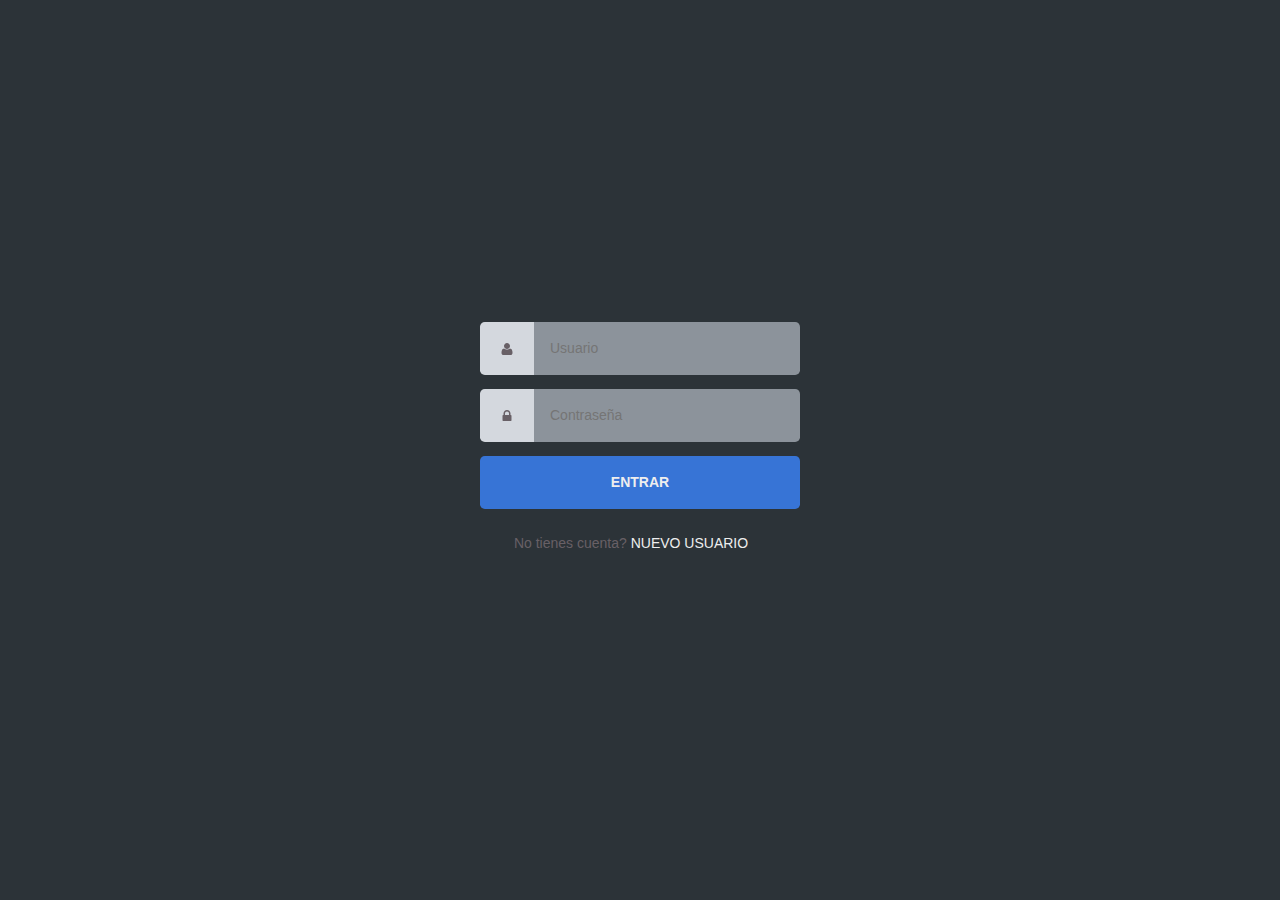
<file: Login/index.html>
<!DOCTYPE html>
<html lang="es">
    

<head>
    <meta charset="UTF-8">
    <title>Login</title>
    <link rel="stylesheet" href="css/estilos.css">

</head>

<body>
    <body class="align">

        <div class="grid">
      
          <form action="https://httpbin.org/post" method="POST" class="form login">
      
            <div class="form__field">
              <label for="login__username"><svg class="icon">
                  <use xlink:href="#icon-user"></use>
                </svg><span class="hidden">Usuario</span></label>
              <input autocomplete="username" id="login__username" type="text" name="username" class="form__input" placeholder="Usuario" required>
            </div>
      
            <div class="form__field">
              <label for="login__password"><svg class="icon">
                  <use xlink:href="#icon-lock"></use>
                </svg><span class="hidden">Contraseña</span></label>
              <input id="login__password" type="password" name="password" class="form__input" placeholder="Contraseña" required>
            </div>
      
            <div class="form__field">
              <input type="submit" value="ENTRAR">
            </div>
      
          </form>
      
          <p class="text--center">No tienes cuenta? <a href="#">NUEVO USUARIO</a> <svg class="icon"> </p>
      
        </div>
      
        <svg xmlns="http://www.w3.org/2000/svg" class="icons">
          
          <symbol id="icon-lock" viewBox="0 0 1792 1792">
            <path d="M640 768h512V576q0-106-75-181t-181-75-181 75-75 181v192zm832 96v576q0 40-28 68t-68 28H416q-40 0-68-28t-28-68V864q0-40 28-68t68-28h32V576q0-184 132-316t316-132 316 132 132 316v192h32q40 0 68 28t28 68z" />
          </symbol>
          <symbol id="icon-user" viewBox="0 0 1792 1792">
            <path d="M1600 1405q0 120-73 189.5t-194 69.5H459q-121 0-194-69.5T192 1405q0-53 3.5-103.5t14-109T236 1084t43-97.5 62-81 85.5-53.5T538 832q9 0 42 21.5t74.5 48 108 48T896 971t133.5-21.5 108-48 74.5-48 42-21.5q61 0 111.5 20t85.5 53.5 62 81 43 97.5 26.5 108.5 14 109 3.5 103.5zm-320-893q0 159-112.5 271.5T896 896 624.5 783.5 512 512t112.5-271.5T896 128t271.5 112.5T1280 512z" />
          </symbol>
        </svg>
      
      </body>


</body>
</file>
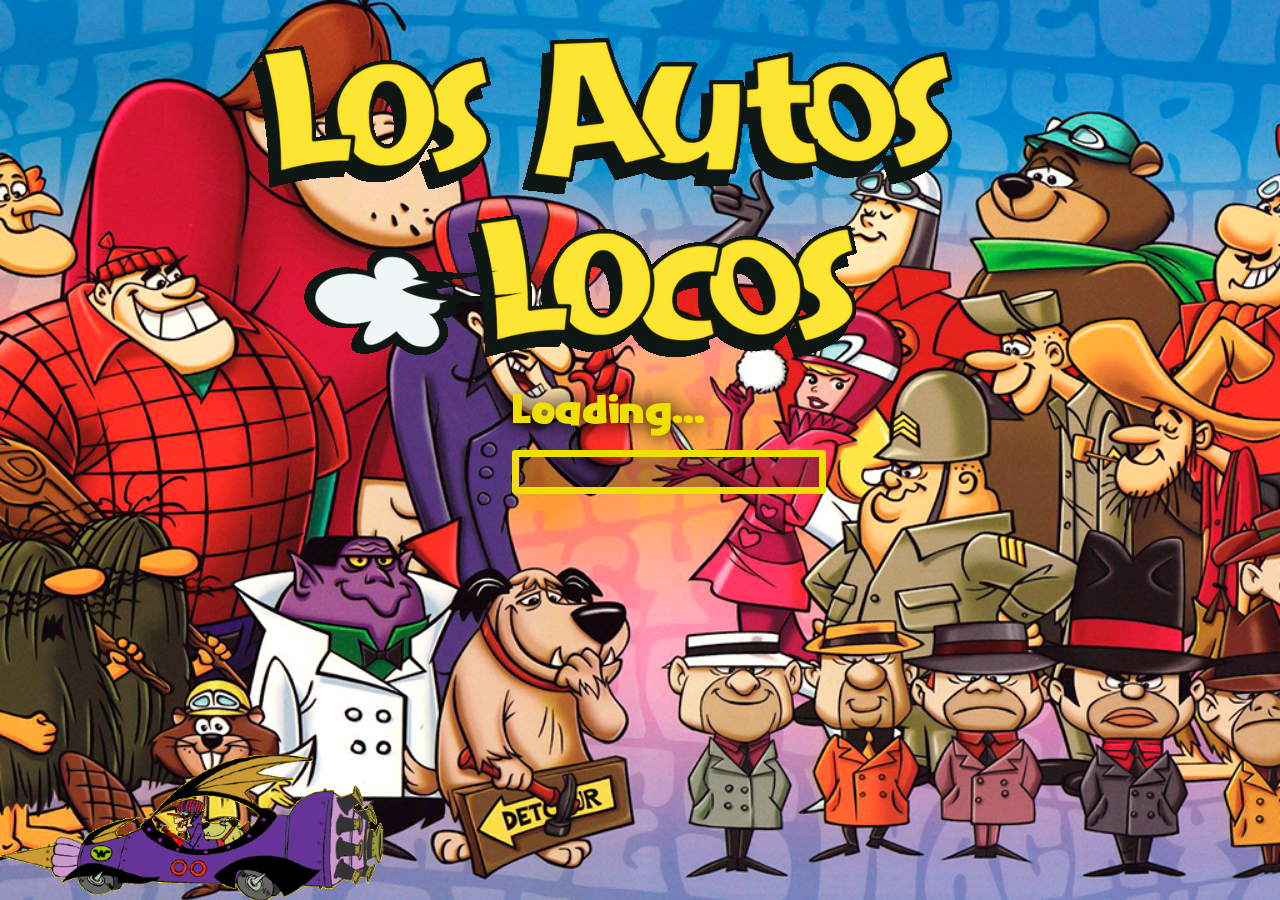
<file: PAC_UF2_SiquierDelReyPau/index.html>
<!DOCTYPE html>
<html lang="en">

<head>
  <meta charset="UTF-8" />
  <meta http-equiv="X-UA-Compatible" content="IE=edge" />
  <meta name="viewport" content="width=device-width, initial-scale=1.0" />
  <title>Los Autos Locos</title>
  <link rel="shortcut icon" href="assets/img/iconopatan.gif" type="image/x-icon">
  <link rel="stylesheet" href="styles.css" />
  <script src="https://ajax.googleapis.com/ajax/libs/jquery/3.6.0/jquery.min.js"></script>
</head>

<body>
  <!--Fondo de pantalla-->
  <div class="fondo">
    <img class="logoLoading" src="assets/img/logoAutosLocos.gif" alt="Wacky Races Logo">
    <div class="intro">
      <img class="logoPierno" src="assets/img/piernodoyuna.gif" alt="Coche corriendo">
      <div class="textoLoading">Loading...</div>
      <div id='barraLoading'>
        <div id='InternoLoading'></div>
      </div>
    </div>
  <!--las imagenes de los coches-->
    <div class="pista">
      <div class="carretera">
        <div class="coches">
          <img src="assets/img/coche1.gif" class="coche hide" data-id="coche1">
          <img src="assets/img/coche2.gif" class="coche hide" data-id="coche2">
          <img src="assets/img/coche3.gif" class="coche hide" data-id="coche3">
          <img src="assets/img/coche4.gif" class="coche hide" data-id="coche4">
          <img src="assets/img/coche5.gif" class="coche hide" data-id="coche5">
          <img src="assets/img/coche6.gif" class="coche hide" data-id="coche6">
          <img src="assets/img/coche7.gif" class="coche hide" data-id="coche7">
          <img src="assets/img/coche8.gif" class="coche hide" data-id="coche8">
          <img src="assets/img/coche9.gif" class="coche hide" data-id="coche9">
        </div>
      </div>
    </div>
  </div>
  <!--los botones-->
  <div class="juego">
    <div class="menu">
      <div class="contenedorBotones">
        <div id="patan"><img class="patanGif" src="assets/img/funny-puppy.gif" alt="Patan riendo"></div>
        <button id="reiniciar" class="hide">Reiniciar</button>
      </div>
      <button id="inicio">Inicio</button>
  <!--menu desplegable-->
      <label id="etiqueta"><span>Numero de participantes</span>
        <select id="participantes">
          <option value="1">1</option>
          <option value="2">2</option>
          <option value="3">3</option>
          <option value="4">4</option>
          <option value="5">5</option>
          <option value="6">6</option>
          <option value="7">7</option>
          <option value="8">8</option>
          <option value="9">9</option>
        </select>
      </label>
    </div>
  <!--la tabla-->
    <div id="tabla" class="hide">
      <table id="posiciones">
        <thead>
          <tr>
            <th>Posicion</th>
            <th>Coche</th>
          </tr>
        </thead>
        <tbody>
        </tbody>
      </table>
    </div>
  </div>
  </div>
  <!--El archivo js-->
  <script src="app.js"></script>
</body>

</html>
</file>
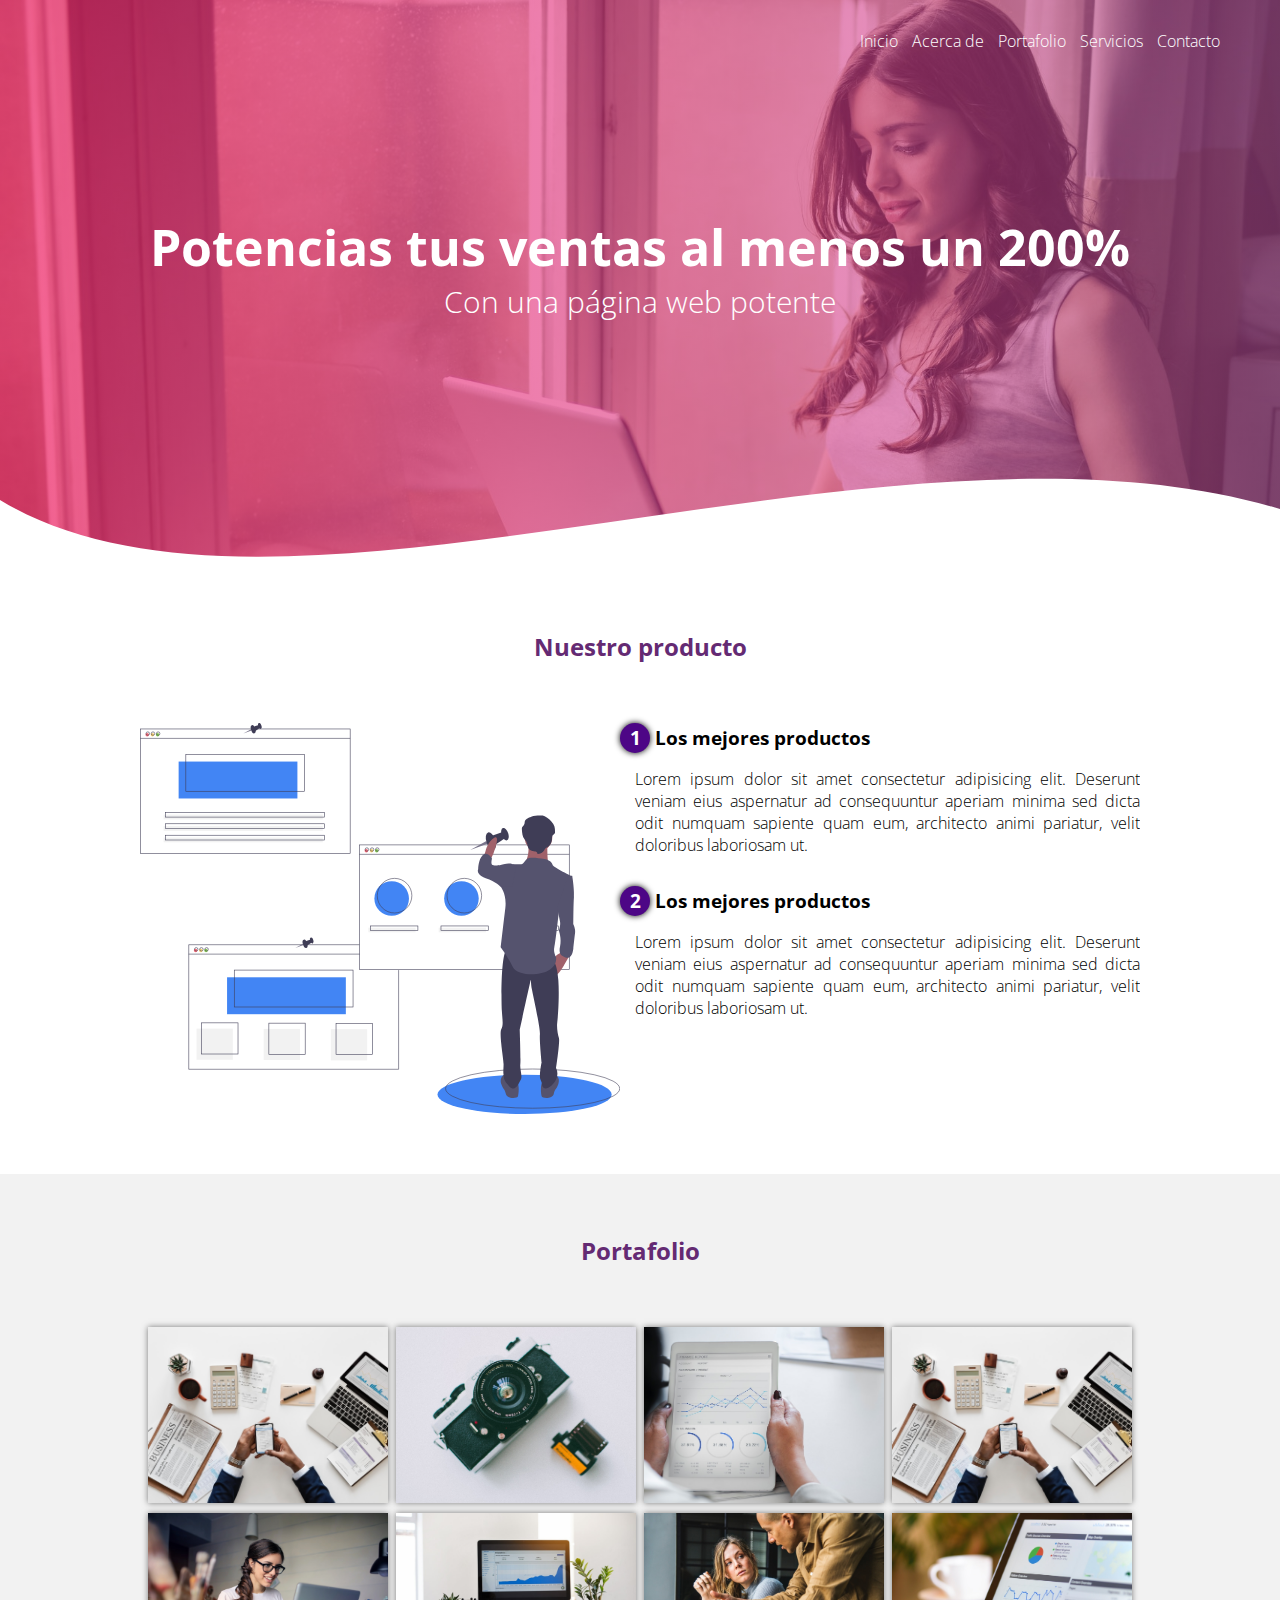
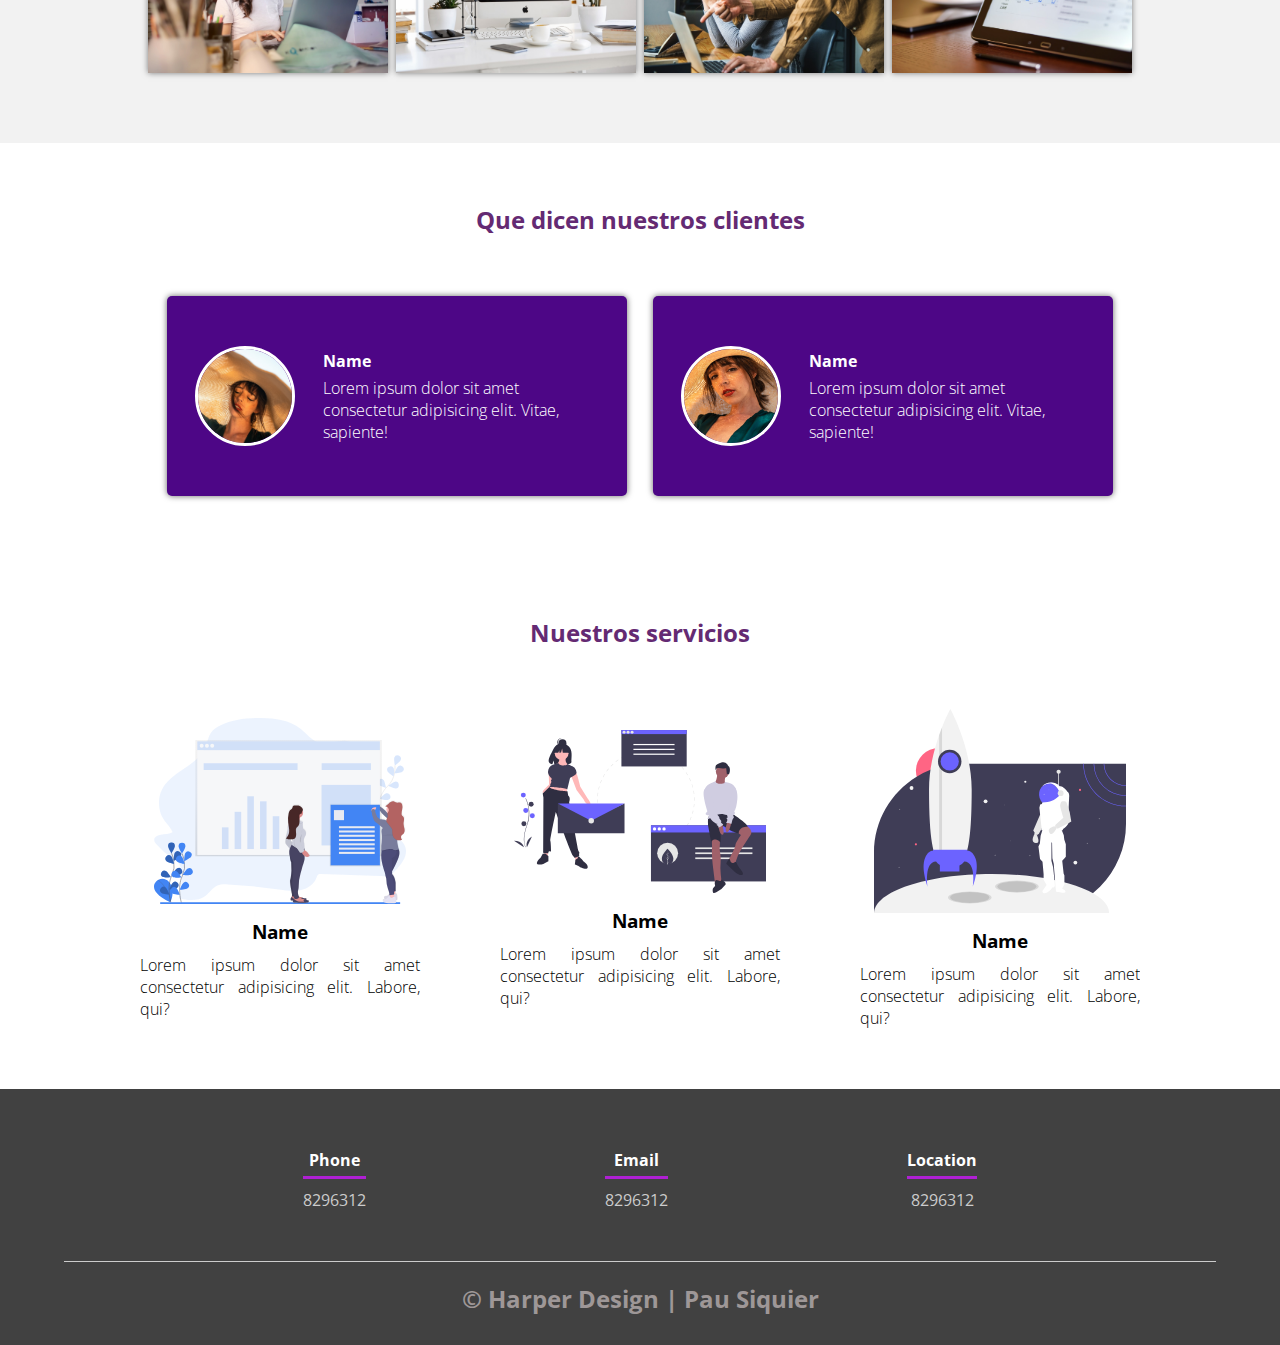
<file: Primera Web Pau/index.html>
<!DOCTYPE html>
<html lang="es">

<head>
    <meta charset="UTF-8">
    <meta http-equiv="X-UA-Compatible" content="IE=edge">
    <meta name="viewport" content="width=device-width, initial-scale=1.0">
    <title>Pagina Web Uno</title>
    <link rel="shortcut icon" href="img/alexcgdesign.png" type="image/x-icon">
    <!--logo junto al nombre-->
    <link rel="stylesheet" href="css/estilos.css">
    <link rel="preconnect" href="https://fonts.googleapis.com">
    <link rel="preconnect" href="https://fonts.gstatic.com" crossorigin>
    <link href="https://fonts.googleapis.com/css2?family=Open+Sans:wght@300;400;700;800&display=swap" rel="stylesheet">

</head>

<body>
    <header>
        <nav>
            <!--creo la barra de navegacion-->
            <a href="#">Inicio</a>
            <a href="#">Acerca de</a>
            <a href="#">Portafolio</a>
            <a href="#">Servicios</a>
            <a href="#">Contacto</a>
        </nav>
        <section class="textos-header">
            <!--Aqui el texto principal que primero vera el usuario-->
            <h1>Potencias tus ventas al menos un 200%</h1>
            <h2>Con una página web potente</h2>
        </section>
        <!-- Creamos la OLA con https://smooth.ie/blogs/news/svg-wavey-transitions-between-sections 
        y añadimos class="wave" -->
        <div class="wave" style="height: 150px; overflow: hidden;"><svg viewBox="0 0 500 150" preserveAspectRatio="none"
                style="height: 100%; width: 100%;">
                <path d="M0.00,49.98 C112.02,223.53 352.99,-69.55 508.17,65.63 L500.00,150.00 L0.00,150.00 Z"
                    style="stroke: none; fill: #fff;"></path>
                <!--primero dejamos en azul para ver mejor y al tenerla colocada en css pasamos a blanco #fff o al color que tenemos abajo-->
            </svg></div>
    </header>
    <main>
        <section class="contenedor sobre-nosotros">
            <h2 class="titulo">Nuestro producto</h2>
            <div class="contenedor-sobre-nosotros">
                <img src="img/ilustracion2.svg" alt="" class="imagen-about-us">
                <div class="contenido-textos">
                    <h3><span>1</span>Los mejores productos</h3>
                    <p>Lorem ipsum dolor sit amet consectetur adipisicing elit. Deserunt veniam eius aspernatur ad
                        consequuntur aperiam minima sed dicta odit numquam sapiente quam eum, architecto animi pariatur,
                        velit doloribus laboriosam ut.</p>
                    <h3><span>2</span>Los mejores productos</h3>
                    <p>Lorem ipsum dolor sit amet consectetur adipisicing elit. Deserunt veniam eius aspernatur ad
                        consequuntur aperiam minima sed dicta odit numquam sapiente quam eum, architecto animi pariatur,
                        velit doloribus laboriosam ut.</p>
                </div>
            </div>
        </section>
        <section class="portafolio">
            <div class="contenedor">
                <h2 class="titulo">Portafolio</h2>
                <div class="galeria-port">
                    <div class="imagen-port">
                        <img src="img/img1.jpg" alt="">
                        <div class="hover-galeria">
                            <img src="img/icono1.png" alt="">
                            <p>Nuestro trabajo</p>
                        </div>
                    </div>
                    <div class="imagen-port">
                        <img src="img/img2.jpg" alt="">
                        <div class="hover-galeria">
                            <img src="img/icono1.png" alt="">
                            <p>Nuestro trabajo</p>
                        </div>
                    </div>
                    <div class="imagen-port">
                        <img src="img/img3.jpg" alt="">
                        <div class="hover-galeria">
                            <img src="img/icono1.png" alt="">
                            <p>Nuestro trabajo</p>
                        </div>
                    </div>
                    <div class="imagen-port">
                        <img src="img/img1.jpg" alt="">
                        <div class="hover-galeria">
                            <img src="img/icono1.png" alt="">
                            <p>Nuestro trabajo</p>
                        </div>
                    </div>
                    <div class="imagen-port">
                        <img src="img/img4.jpg" alt="">
                        <div class="hover-galeria">
                            <img src="img/icono1.png" alt="">
                            <p>Nuestro trabajo</p>
                        </div>
                    </div>
                    <div class="imagen-port">
                        <img src="img/img5.jpg" alt="">
                        <div class="hover-galeria">
                            <img src="img/icono1.png" alt="">
                            <p>Nuestro trabajo</p>
                        </div>
                    </div>
                    <div class="imagen-port">
                        <img src="img/img6.jpg" alt="">
                        <div class="hover-galeria">
                            <img src="img/icono1.png" alt="">
                            <p>Nuestro trabajo</p>
                        </div>
                    </div>
                    <div class="imagen-port">
                        <img src="img/img7.jpg" alt="">
                        <div class="hover-galeria">
                            <img src="img/icono1.png" alt="">
                            <p>Nuestro trabajo</p>
                        </div>
                    </div>
                </div>
            </div>
        </section>
        <section class="clientes contenedor">
            <h2 class="titulo">Que dicen nuestros clientes</h2>
            <div class="cards">
                <div class="card">
                    <img src="img/face1.jpg" alt="">
                    <div class="contenido-texto-card">
                        <h4>Name</h4>
                        <p>Lorem ipsum dolor sit amet consectetur adipisicing elit. Vitae, sapiente!</p>
                    </div>
                </div>
                <div class="card">
                    <img src="img/face2.jpg" alt="">
                    <div class="contenido-texto-card">
                        <h4>Name</h4>
                        <p>Lorem ipsum dolor sit amet consectetur adipisicing elit. Vitae, sapiente!</p>
                    </div>
                </div>
            </div>
        </section>
        <section class="about-services">
            <div class="contenedor">
                <h2 class="titulo">Nuestros servicios</h2>
                <div class="servicio-cont">
                    <div class="servicio-ind">
                        <img src="img/ilustracion1.svg" alt="">
                        <h3>Name</h3>
                        <p>Lorem ipsum dolor sit amet consectetur adipisicing elit. Labore, qui?</p>
                    </div>
                    <div class="servicio-ind">
                        <img src="img/ilustracion4.svg" alt="">
                        <h3>Name</h3>
                        <p>Lorem ipsum dolor sit amet consectetur adipisicing elit. Labore, qui?</p>
                    </div>
                    <div class="servicio-ind">
                        <img src="img/ilustracion3.svg" alt="">
                        <h3>Name</h3>
                        <p>Lorem ipsum dolor sit amet consectetur adipisicing elit. Labore, qui?</p>
                    </div>
                </div>
            </div>
        </section>
    </main>
    <footer>
        <div class="contenedor-footer">
            <div class="content-foo">
                <h4>Phone</h4>
                <p>8296312</p>
            </div>
            <div class="content-foo">
                <h4>Email</h4>
                <p>8296312</p>
            </div>
            <div class="content-foo">
                <h4>Location</h4>
                <p>8296312</p>
            </div>
        </div>
        <h2 class="titulo-final">&copy; Harper Design | Pau Siquier</h2>
    </footer>
</body>

</html>

<!--control+shift+p  -- Beautifyfile -- Para identar/dejar guapo con ese pluguin-->

<!-- VOY POR https://www.youtube.com/watch?v=1Lv8mJczfpg&t=0s 9:45-->
</file>
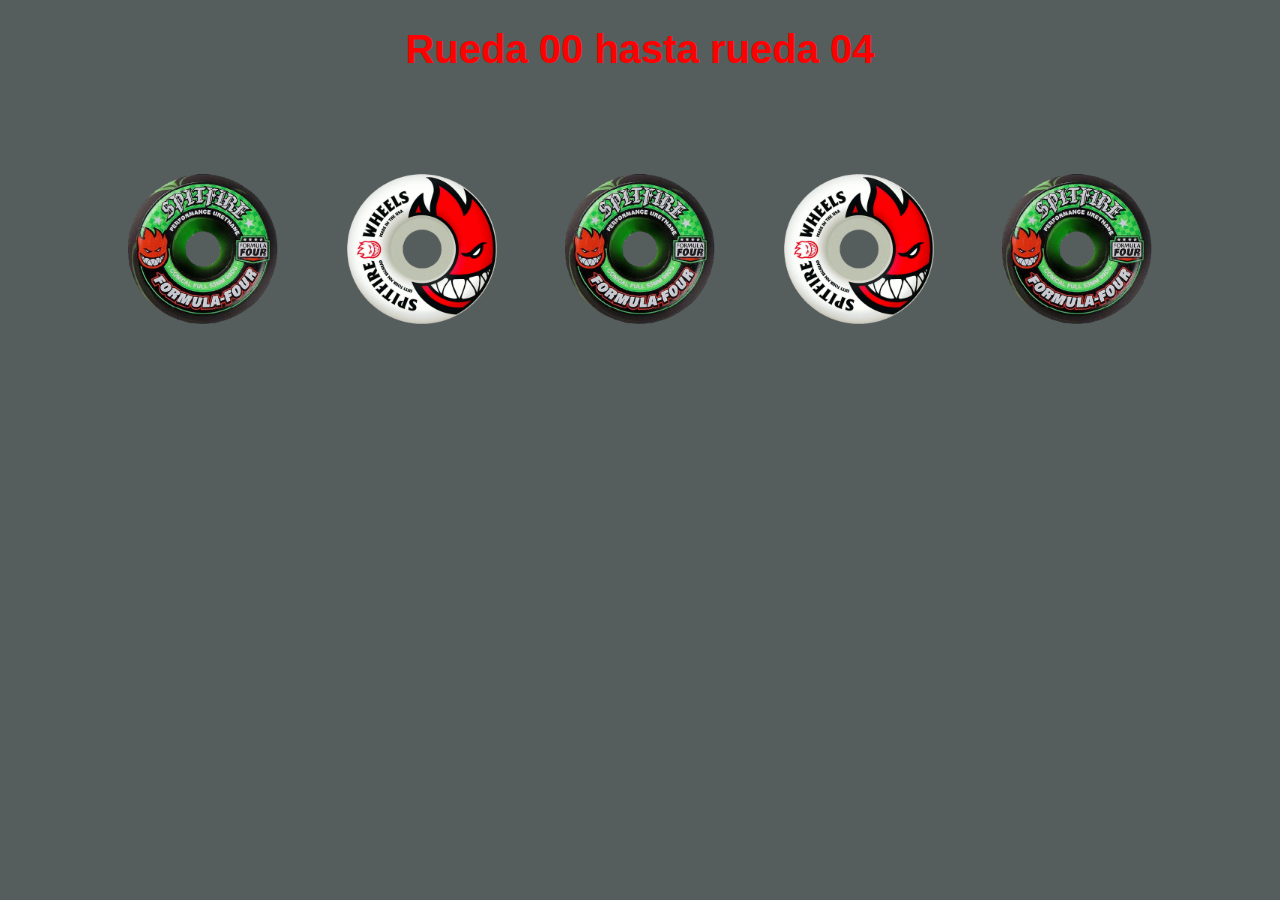
<file: ruedas/index.html>
<!DOCTYPE html>
<html lang="es">

<head>

    <title>Ruedas en movimiento</title>
    <link rel="stylesheet" href="css/estilos.css">

</head>

<body>
    <div>
        <h1>Rueda 00 hasta rueda 04</h1>

        <div class="contenedor_ruedas">
            <!-- todo va dentro de un div para que se centre por flexbox en css-->
            <img class="rotate_00" src="ruedas/spitfire.gif">
            <img class="rotate_01" src="ruedas/rueda skate.gif">
            <img class="rotate_02" src="ruedas/spitfire.gif">
            <img class="rotate_03" src="ruedas/rueda skate.gif">
            <img class="rotate_04" src="ruedas/spitfire.gif">
        </div>
    </div>
</body>
</file>
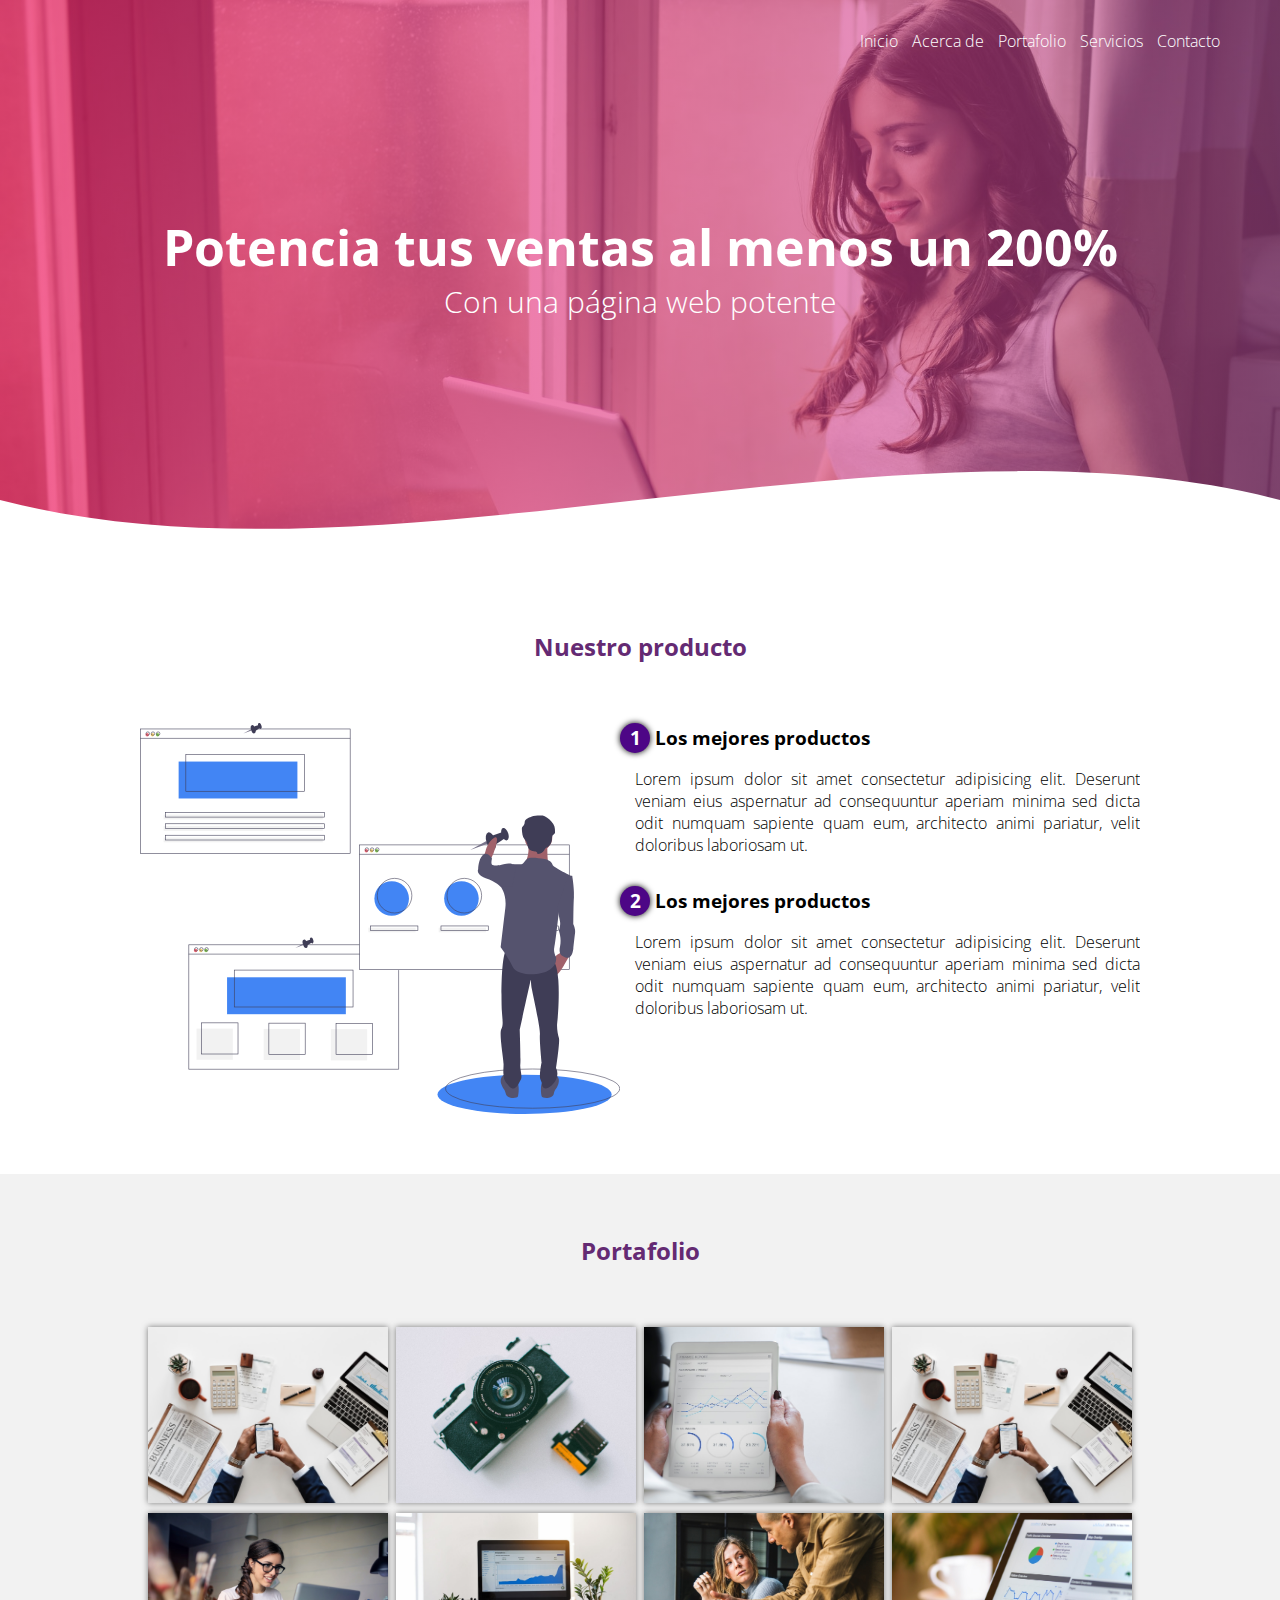
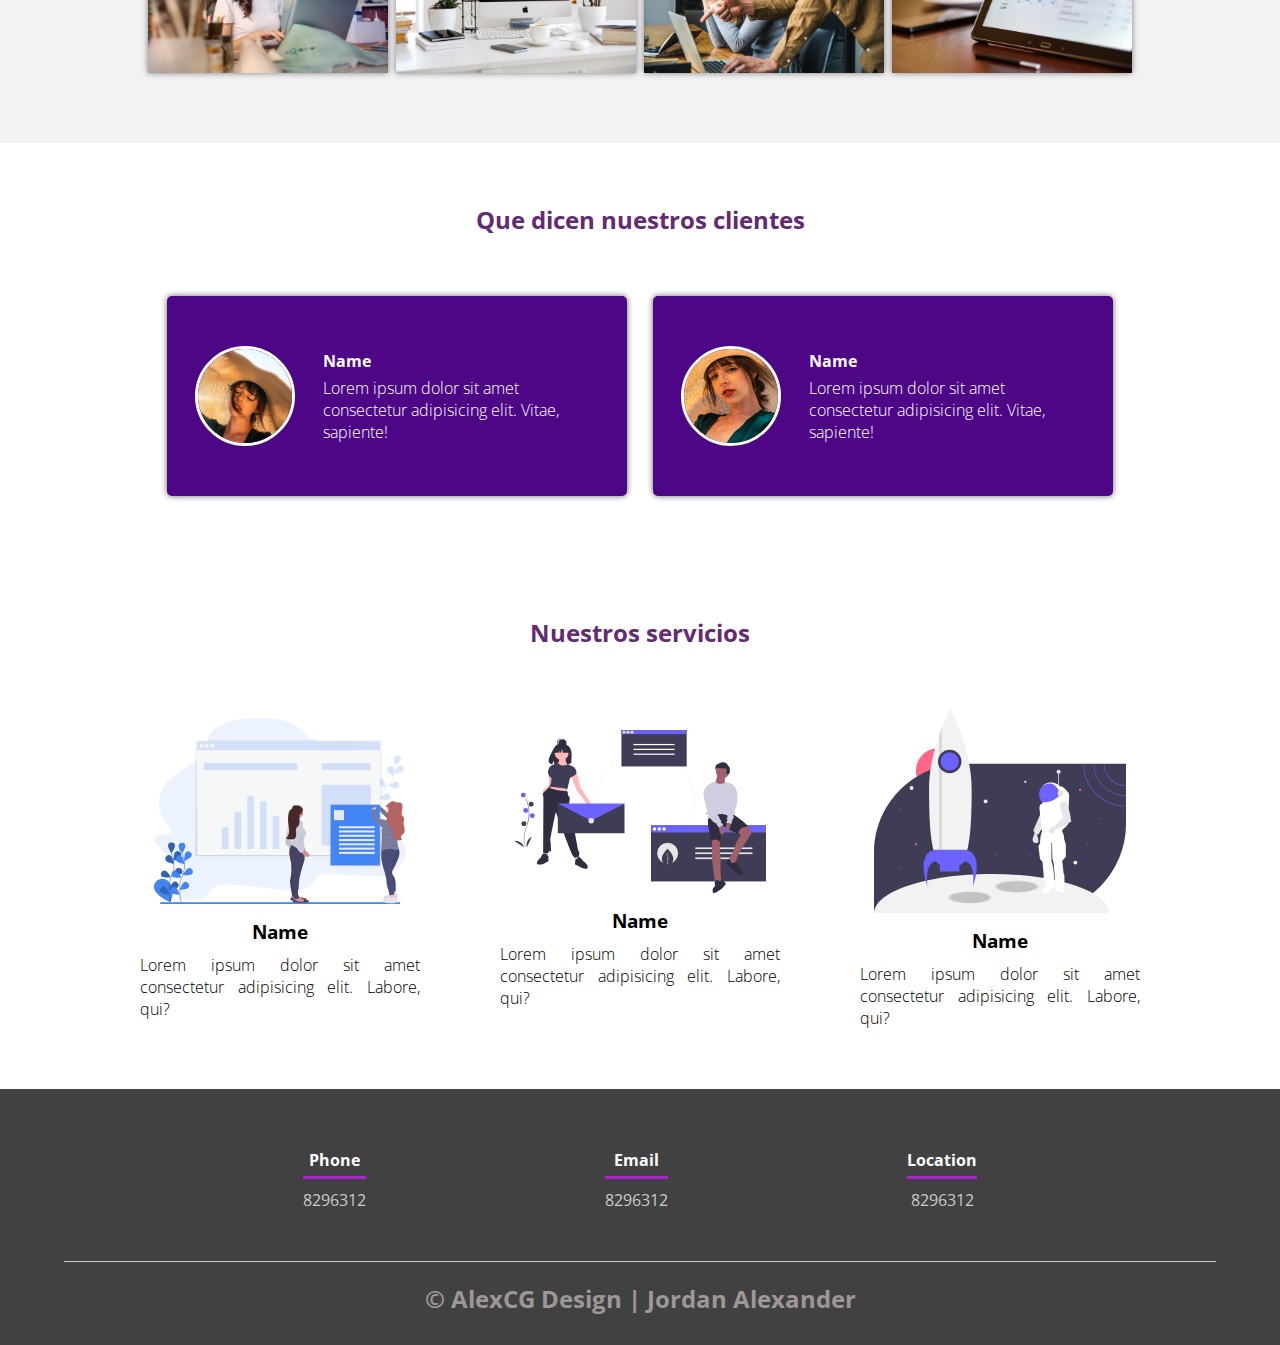
<file: Primera Web Pau/solucion.html>
<!DOCTYPE html>
<html lang="es">

<head>
    <meta charset="UTF-8">
    <meta name="viewport" content="width=device-width, initial-scale=1.0">
    <meta http-equiv="X-UA-Compatible" content="ie=edge">
    <title>Página web AlexCG</title>
    <link rel="shortcut icon" href="img/alexcgdesign.png" type="image/x-icon">
    <link rel="stylesheet" href="css/estilos.css">
    <link href="https://fonts.googleapis.com/css?family=Open+Sans:300,400,700,800&display=swap" rel="stylesheet"> 
</head>

<body>
    <header>
        <nav>
            <a href="#">Inicio</a>
            <a href="#">Acerca de</a>
            <a href="#">Portafolio</a>
            <a href="#">Servicios</a>
            <a href="#">Contacto</a>
        </nav>
        <section class="textos-header">
            <h1>Potencia tus ventas al menos un 200%</h1>
            <h2>Con una página web potente</h2>
        </section>
        <div class="wave" style="height: 150px; overflow: hidden;"><svg viewBox="0 0 500 150" preserveAspectRatio="none"
                style="height: 100%; width: 100%;">
                <path d="M0.00,49.98 C150.00,150.00 349.20,-50.00 500.00,49.98 L500.00,150.00 L0.00,150.00 Z"
                    style="stroke: none; fill: #fff;"></path>
            </svg></div>
    </header>
    <main>
        <section class="contenedor sobre-nosotros">
            <h2 class="titulo">Nuestro producto</h2>
            <div class="contenedor-sobre-nosotros">
                <img src="img/ilustracion2.svg" alt="" class="imagen-about-us">
                <div class="contenido-textos">
                    <h3><span>1</span>Los mejores productos</h3>
                    <p>Lorem ipsum dolor sit amet consectetur adipisicing elit. Deserunt veniam eius aspernatur ad
                        consequuntur aperiam minima sed dicta odit numquam sapiente quam eum, architecto animi pariatur,
                        velit doloribus laboriosam ut.</p>
                    <h3><span>2</span>Los mejores productos</h3>
                    <p>Lorem ipsum dolor sit amet consectetur adipisicing elit. Deserunt veniam eius aspernatur ad
                        consequuntur aperiam minima sed dicta odit numquam sapiente quam eum, architecto animi pariatur,
                        velit doloribus laboriosam ut.</p>
                </div>
            </div>
        </section>
        <section class="portafolio">
            <div class="contenedor">
                <h2 class="titulo">Portafolio</h2>
                <div class="galeria-port">
                    <div class="imagen-port">
                        <img src="img/img1.jpg" alt="">
                        <div class="hover-galeria">
                            <img src="img/icono1.png" alt="">
                            <p>Nuestro trabajo</p>
                        </div>
                    </div>
                    <div class="imagen-port">
                        <img src="img/img2.jpg" alt="">
                        <div class="hover-galeria">
                            <img src="img/icono1.png" alt="">
                            <p>Nuestro trabajo</p>
                        </div>
                    </div>
                    <div class="imagen-port">
                        <img src="img/img3.jpg" alt="">
                        <div class="hover-galeria">
                            <img src="img/icono1.png" alt="">
                            <p>Nuestro trabajo</p>
                        </div>
                    </div>
                    <div class="imagen-port">
                        <img src="img/img1.jpg" alt="">
                        <div class="hover-galeria">
                            <img src="img/icono1.png" alt="">
                            <p>Nuestro trabajo</p>
                        </div>
                    </div>
                    <div class="imagen-port">
                        <img src="img/img4.jpg" alt="">
                        <div class="hover-galeria">
                            <img src="img/icono1.png" alt="">
                            <p>Nuestro trabajo</p>
                        </div>
                    </div>
                    <div class="imagen-port">
                        <img src="img/img5.jpg" alt="">
                        <div class="hover-galeria">
                            <img src="img/icono1.png" alt="">
                            <p>Nuestro trabajo</p>
                        </div>
                    </div>
                    <div class="imagen-port">
                        <img src="img/img6.jpg" alt="">
                        <div class="hover-galeria">
                            <img src="img/icono1.png" alt="">
                            <p>Nuestro trabajo</p>
                        </div>
                    </div>
                    <div class="imagen-port">
                        <img src="img/img7.jpg" alt="">
                        <div class="hover-galeria">
                            <img src="img/icono1.png" alt="">
                            <p>Nuestro trabajo</p>
                        </div>
                    </div>
                </div>
            </div>
        </section>
        <section class="clientes contenedor">
            <h2 class="titulo">Que dicen nuestros clientes</h2>
            <div class="cards">
                <div class="card">
                    <img src="img/face1.jpg" alt="">
                    <div class="contenido-texto-card">
                        <h4>Name</h4>
                        <p>Lorem ipsum dolor sit amet consectetur adipisicing elit. Vitae, sapiente!</p>
                    </div>
                </div>
                <div class="card">
                    <img src="img/face2.jpg" alt="">
                    <div class="contenido-texto-card">
                        <h4>Name</h4>
                        <p>Lorem ipsum dolor sit amet consectetur adipisicing elit. Vitae, sapiente!</p>
                    </div>
                </div>
            </div>
        </section>
        <section class="about-services">
            <div class="contenedor">
                <h2 class="titulo">Nuestros servicios</h2>
                <div class="servicio-cont">
                    <div class="servicio-ind">
                        <img src="img/ilustracion1.svg" alt="">
                        <h3>Name</h3>
                        <p>Lorem ipsum dolor sit amet consectetur adipisicing elit. Labore, qui?</p>
                    </div>
                    <div class="servicio-ind">
                        <img src="img/ilustracion4.svg" alt="">
                        <h3>Name</h3>
                        <p>Lorem ipsum dolor sit amet consectetur adipisicing elit. Labore, qui?</p>
                    </div>
                    <div class="servicio-ind">
                        <img src="img/ilustracion3.svg" alt="">
                        <h3>Name</h3>
                        <p>Lorem ipsum dolor sit amet consectetur adipisicing elit. Labore, qui?</p>
                    </div>
                </div>
            </div>
        </section>
    </main>
    <footer>
        <div class="contenedor-footer">
            <div class="content-foo">
                <h4>Phone</h4>
                <p>8296312</p>
            </div>
            <div class="content-foo">
                <h4>Email</h4>
                <p>8296312</p>
            </div>
            <div class="content-foo">
                <h4>Location</h4>
                <p>8296312</p>
            </div>
        </div>
        <h2 class="titulo-final">&copy; AlexCG Design | Jordan Alexander</h2>
    </footer>
</body>

</html>
</file>
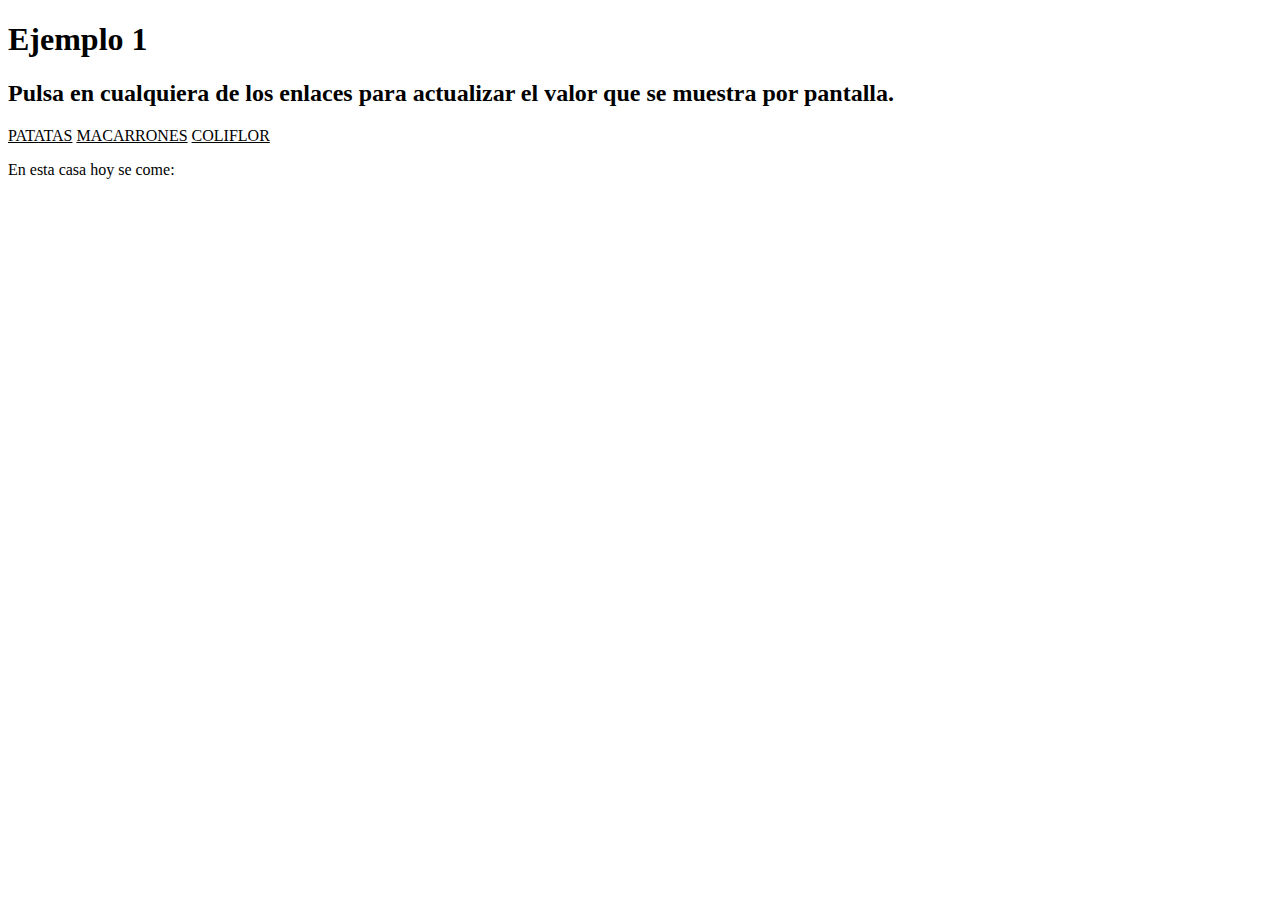
<file: VT04 DWEC - Ejemplos/ejemplo1.html>
<!DOCTYPE html>
<html>
<head>
	<meta charset="utf-8">
	<title>Ejemplo 1</title>
</head>
<body>

	<h1>Ejemplo 1</h1>
	<h2>Pulsa en cualquiera de los enlaces para actualizar el valor que se muestra por pantalla.</h2>

	<u>PATATAS</u>
	<u>MACARRONES</u>
	<u>COLIFLOR</u>
	<u></u>

	<p>En esta casa hoy se come: <span id="eleccion"></span></p>


	<script type="text/javascript" src="ejemplo1.js"></script>

</body>
</html>
</file>
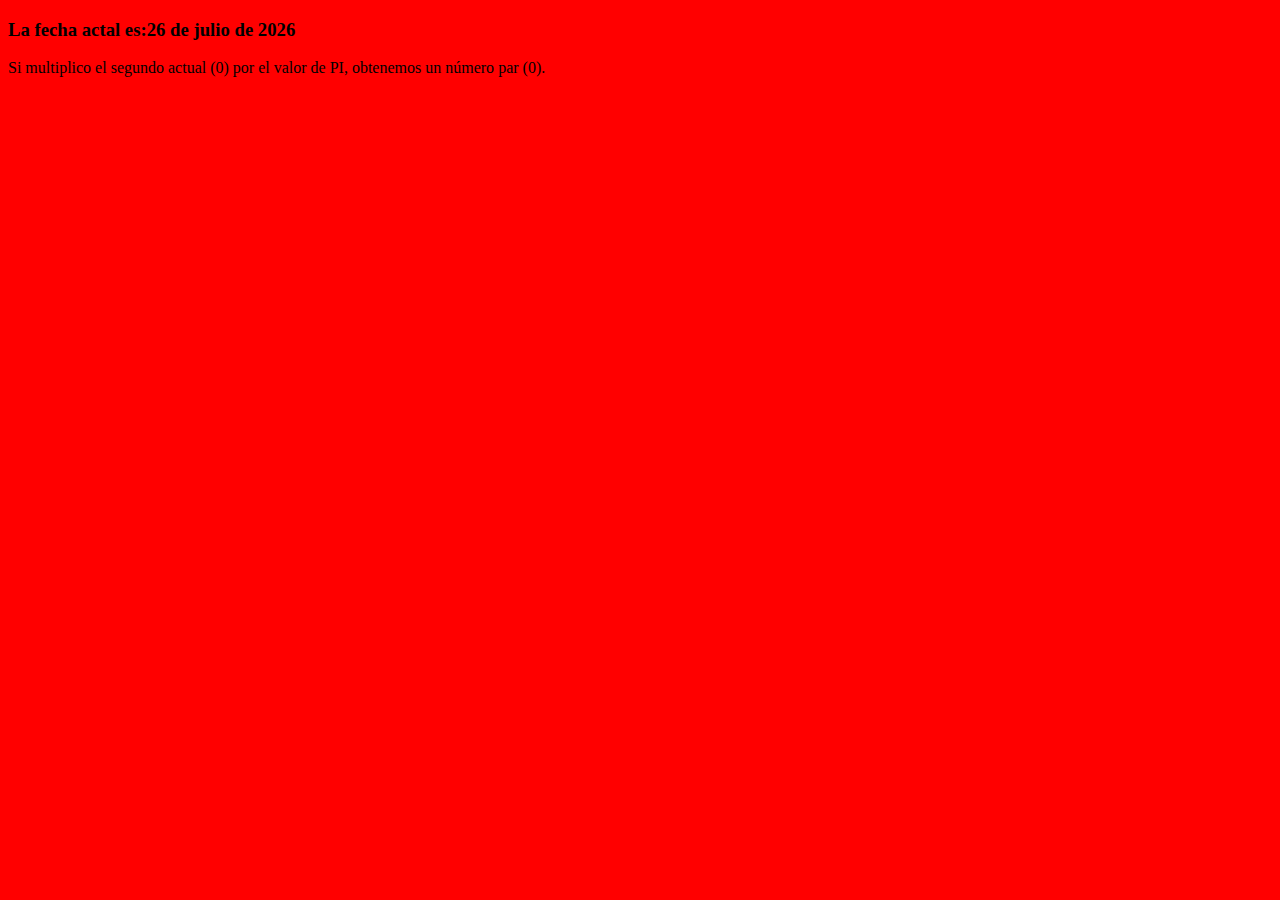
<file: VT04 DWEC - Ejemplos/ejemplo2.html>
<!DOCTYPE html>
<html>
<head>
	<meta charset="utf-8">
	<title>Ejemplo 2</title>

</head>
<body>

	<h3>La fecha actal es:<span id="fecha"></span></h3>
	<p>Si multiplico el segundo actual (<span id="segundos"></span>) por el valor de PI, obtenemos un número <span id="paridad"></span> (<span id="resultado"></span>).


	<script type="text/javascript" src="ejemplo2.js"></script>
</body>
</html>
</file>
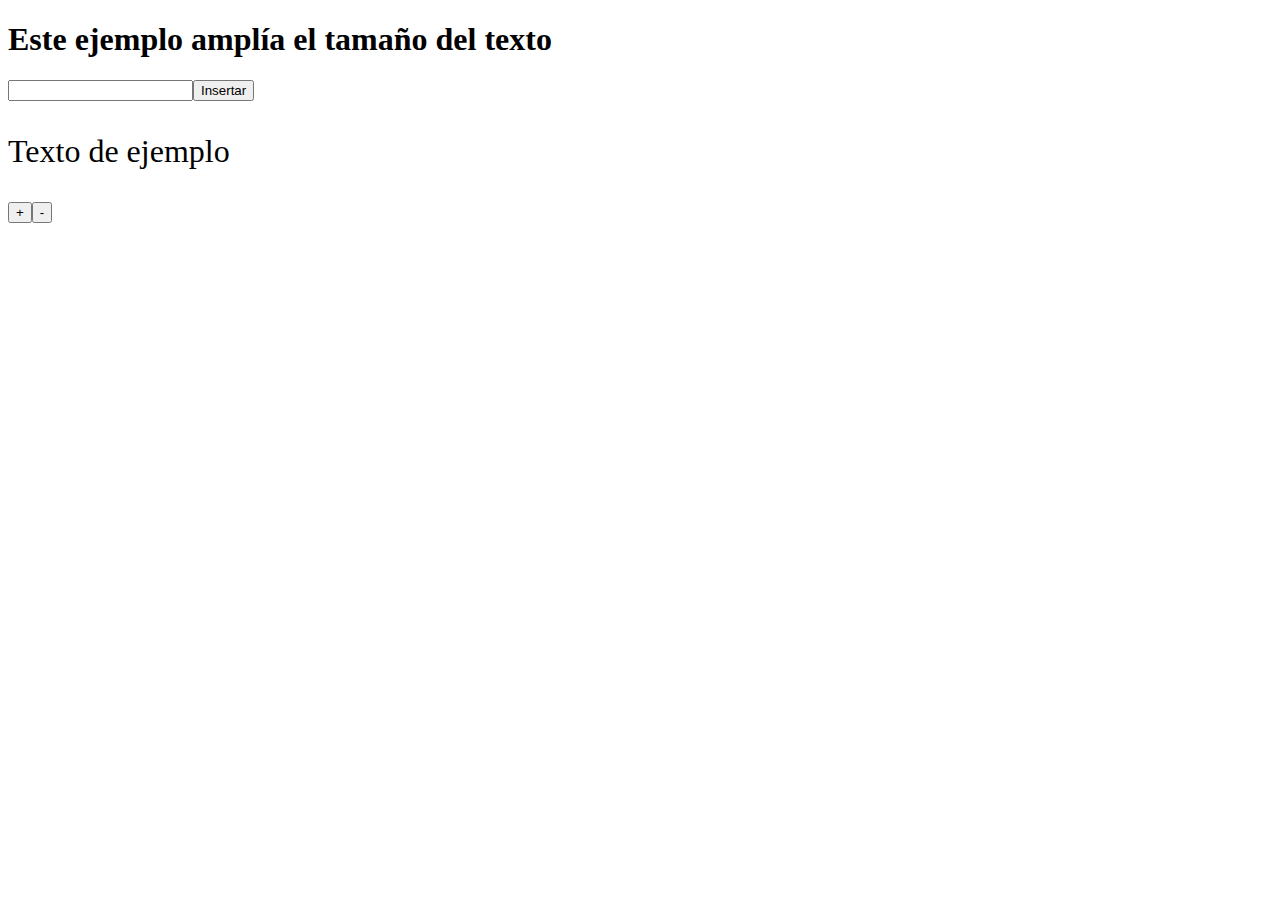
<file: VT04 DWEC - Ejemplos/ejemplo3.html>
<!DOCTYPE html>
<html>
<head>
	<meta charset="utf-8">
	<meta name="viewport" content="width=device-width, initial-scale=1">
	<title>Ejemplo 3</title>
</head>
<body>

	<h1>Este ejemplo amplía el tamaño del texto</h1>

	<p><input type="text" name="nombre"><button id="insertar">Insertar</button></p>

	<p class="insertado" style="font-size: 200%;">Texto de ejemplo</p>
	<button id="grande">+</button><button id="pequeno">-</button>

	<script type="text/javascript" src="ejemplo3.js"></script>

</body>
</html>
</file>
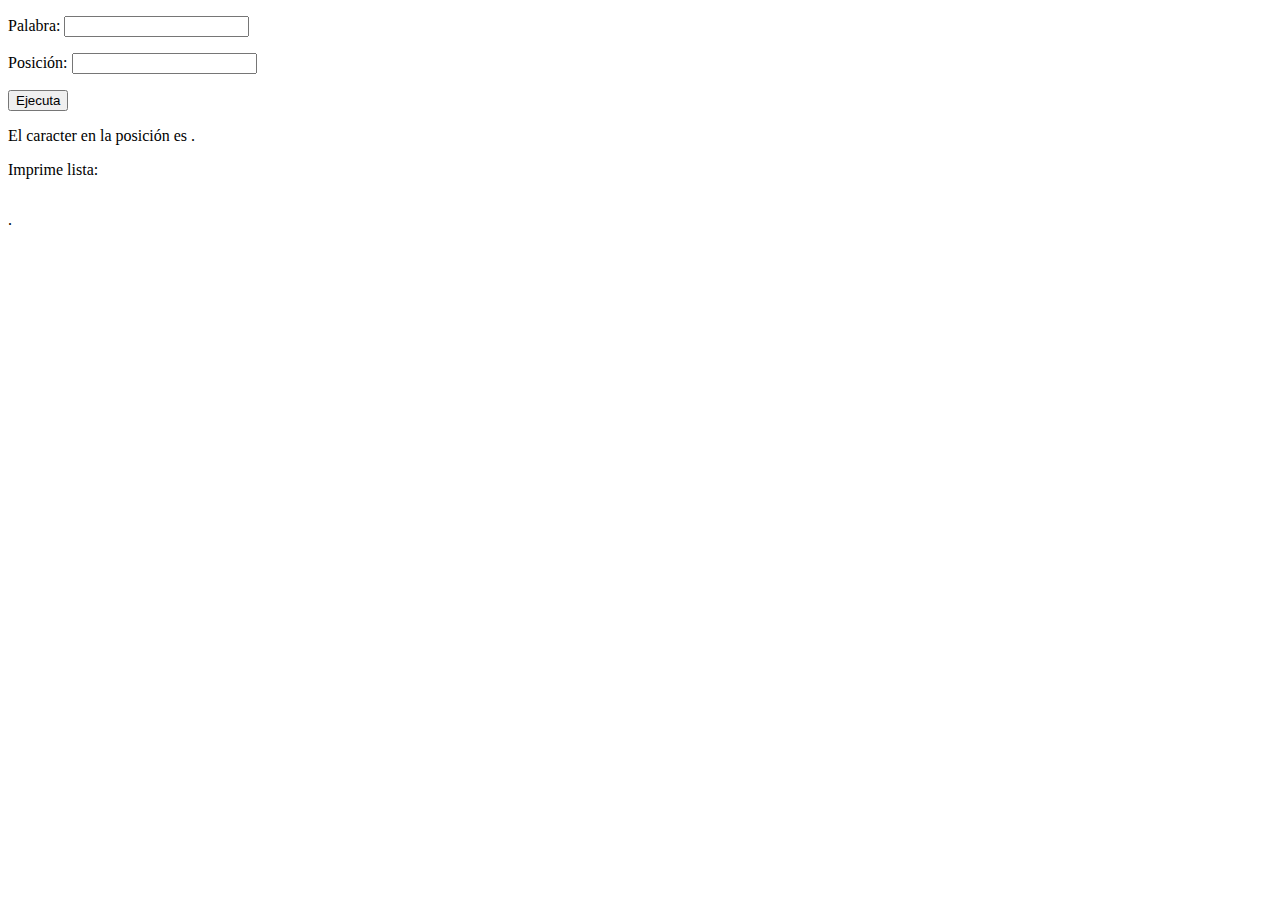
<file: VT04 DWEC - Ejemplos/ejemplo4.html>
<!DOCTYPE html>
<html>
<head>
	<meta charset="utf-8">
	<meta name="viewport" content="width=device-width, initial-scale=1">
	<title>Ejemplo 4</title>
</head>
<body>

	<p>Palabra: <input type="text" name="palabra"></p>
	<p>Posición: <input type="number" name="numero"></p>
	<button>Ejecuta</button>
	<p>El caracter en la posición <span id="posicion"></span> es <span id="caracter"></span>.
	<p>Imprime lista: <table id="resultado"></table></p>.



	<script type="text/javascript" src="ejemplo4.js"></script>

</body>
</html>
</file>
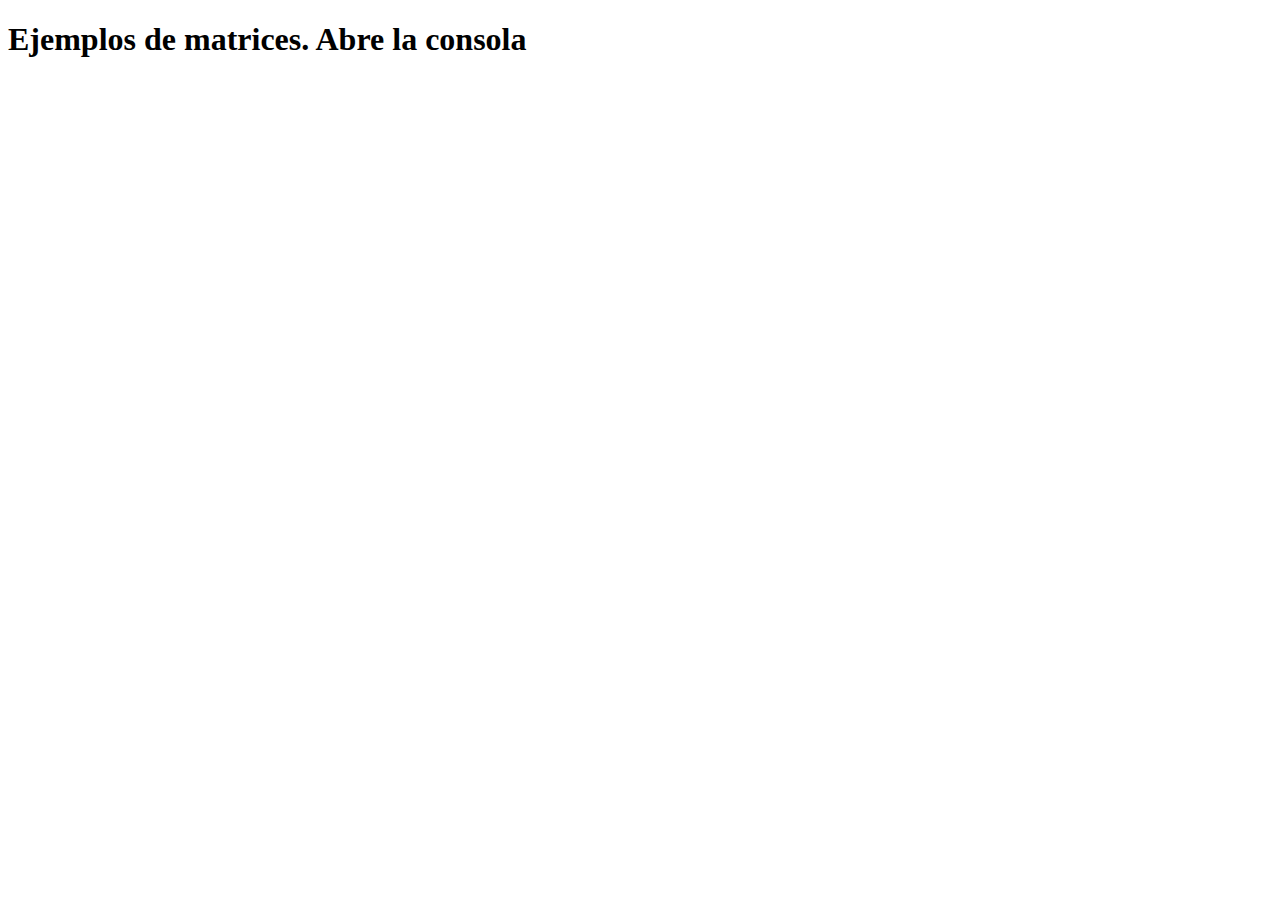
<file: VT04 DWEC - Ejemplos/ejemplo5.html>
<!DOCTYPE html>
<html>
<head>
	<meta charset="utf-8">
	<meta name="viewport" content="width=device-width, initial-scale=1">
	<title>Ejemplo 5</title>
</head>
<body>

	<h1> Ejemplos de matrices. Abre la consola</h1>

	<script type="text/javascript" src="ejemplo5.js"></script>

</body>
</html>
</file>
<file: PAC_UF2_SiquierDelReyPau/styles.css>
/*Importar archivo de la fuente desde la carpeta. Hay sos para que funcione con cualquier navegador*/
@font-face {
  font-family: Autoslocos;
  src: url('assets/font/RodfellowsWacky.woff') format('woff'),
    url('assets/font/RodfellowsWacky.woff2') format('woff2');
  font-weight: normal;
  font-style: normal;
  font-display: swap;
}
/*Keyframes para nuestros efectos*/
@keyframes progreso {
  100% {
    width: 300px;
  }
}
/*El logo parpadea*/
@keyframes blink {
  to {
    visibility: hidden;
  }
  }
  @-webkit-keyframes blink {
  to {
    visibility: hidden;
  }
  }
/*El coche de Pier se desplaza en la pagina de loading*/
@-webkit-keyframes run {
  0% {
    left:0;
    -webkit-transform:rotateY(180deg);
 }
 50% {
  left:75%;
    -webkit-transform:rotateY(180deg);
 }
 100% {
  left:0;
    -webkit-transform:rotateY(0deg);
 }
}  

/*----------Web----------*/

body, html {
  height: 100%;
  margin: 0px;
  padding: 0px;
  border: 0px;
}
.fondo {
  background-image: url('assets/img/autoslocos_fondo.jpg');
  position: fixed;
  width: 100vw;
  height: 100vh;
  background-position: center center;
  background-repeat: no-repeat;
  background-size: cover;
}

/*-------Loading----------*/

.logoLoading {
  margin: 0;
  position: absolute;
  top: 22%;
  left: 47%;
  transform: translate(-50%, -50%);
animation: blink 2s steps(2, start) infinite;
-moz-animation: blink 2s steps(2, start) infinite;
-o-animation: blink 2s steps(2, start) infinite;
-webkit-animation: blink 2s steps(2, start) infinite;
}

.logoPierno {
  margin: 0;
  position: absolute;
  bottom:-5px;
  width: 30%;
  -webkit-animation:linear infinite;
  -webkit-animation-name:run;
  -webkit-animation-duration:11s ;  
}

.textoLoading {
  font-family: Autoslocos;
  color:#f0e000;
  font-size: 40px;
  position: absolute;
  top: 43%;
  left: 40%;
  text-shadow: 0 0 20px rgb(0, 0, 0);
  }

#barraLoading {
  width: 300px;
  height: 30px;
  border: 7px solid #f0e000;
  border-radius: 3px;
  position: absolute;
  top: 50%;
  left: 40%;
  box-shadow:0 0 50px rgb(0, 0, 0) ;
  box-shadow: inset 0px 0px 50px rgba(0, 0, 0, 0.501);
}

#InternoLoading {
  width: 1px;
  height: 30px;
  background-color: rgb(108, 0, 196);
  animation: progreso 5s linear;
  top: 50%;
  left: 40%;
}

/*--------inicio del juego--------------*/

label {
  position: absolute;
  top: 50%;
  left: 25%;
  justify-content: center;
  align-items: center;
  display: block;
}

select {
  display: block;
  left: 41.8%;
  position: absolute;
}

#etiqueta {
  font-family: Autoslocos;
  font-size: 40px;
  letter-spacing: 2px;
  color: white;
  text-shadow: 0 0 20px rgb(0, 0, 0);
  left:33%;
}

#participantes {
  font-family: Autoslocos;
  background-color: rgb(198, 129, 255);
  border:solid 4px rgb(81, 0, 147);
  border-radius: 10px;
  width: 150px;
  height: 50px;
  color:white;
  font-size: 30px;
  box-shadow: 0 0 20px rgb(0, 0, 0);
  left:40.5%;
}

#inicio, #reiniciar {
  font-family: Autoslocos;
  letter-spacing: 2px;
  background-color: rgb(198, 129, 255);
  border:solid 4px rgb(81, 0, 147);
  border-radius: 10px;
  font-size: 40px;
  margin-top:30px;
  color:white;
  box-shadow: 0 0 20px rgb(0, 0, 0);
  text-align: center;
  transition: all .35s;
  cursor: pointer;
}

#inicio {
  width: 150px;
  height: 80px;
  top: 60%;
  left: 44.8%;
  position: absolute;
}

#reiniciar {
  width: 250px;
  height: 80px;
  display: block;
  position: fixed;
  top: 60%;
  left: 48%;
  transform: translate(-50%, -50%);
}

#inicio:hover, #reiniciar:hover   {
  background-color: rgb(140, 0, 255);
  border:solid 4px rgb(132, 0, 147);
}

/*---------juego---------*/

.pista {
  background-image: url(assets/img/meta.gif);
  position: absolute;
  width: 100%;
  box-shadow: 0 0 20px rgb(0, 0, 0);
}

.coche {
  width: 79.5px;
  display: block;
}

.carretera {
  border-right: 15px solid rgb(132, 0, 147);
  width: 95%;
  background-image: url(assets/img/desierto.jpg);
  background-repeat: no-repeat;
  background-size: cover;
}

.hide {
  display: none !important;
}

#patan{
  position: absolute;
  margin-left: 65%;
  top:57%;
}

#tabla {
  font-family: Autoslocos;
  color: #fff;
  font-size: 20px;
  letter-spacing: 3px;
  margin: 0 auto;
  margin-left: 80%;
  position: absolute;
  bottom:2%;
  border-collapse: collapse;
  border-spacing: 1;
  border-radius: 10px;
  background:rgb(132, 0, 147);
  overflow:hidden;
}

th {
  padding: 10px;  
}

td {
  text-align: center;
  background: rgb(198, 129, 255);
}
</file>
<file: Primera Web Pau/css/estilos.css>
* {
    margin: 0;
    padding: 0;
    box-sizing: border-box;
}

body {
    font-family: 'open sans', sans-serif
}

.contenedor {
    padding: 60px 0;
    width: 90%;
    max-width: 1000px;
    /*delimitamos el maximo permitido*/
    margin: auto;
    overflow: hidden;
    /*si sale del contenedor lo esconde*/
}

.titulo {
    color: #642a73;
    font: size 30px;
    text-align: center;
    margin-bottom: 60px;
}

/* Header */
header {
    width: 100%;
    height: 600px;
    /* fallback for old browsers */
    background: #bc4e9c;
    /* https://uigradients.com/#Shifter para el gradiente del background */
    background: -webkit-linear-gradient(to right, #f80759, #bc4e9c);
    /* Chrome 10-25, Safari 5.1-6 */
    background: linear-gradient(to right, hsla(340, 95%, 50%, 0.609), hsla(317, 45%, 52%, 0.548)), url(../img/portada.jpg);
    /* W3C, IE 10+/ Edge, Firefox 16+, Chrome 26+, Opera 12+, Safari 7+ y añado url(../img/portada.jpg)  */
    /*y añado url(../img/portada.jpg) sobre los colores apretamos arriba de la ventana y le damos un 60% de transparencia bajando la barra derecha */
    background-size: cover;
    background-attachment: fixed;
    position: relative;
}

/* barra navegacion*/

nav {
    text-align: right;
    padding: 30px 50px 0 0;
}

nav>a {
    /* > es el selector de hijos directos y no al resto de nav */
    color: #fff;
    font-weight: 300;
    /*grosor de la fuente/mas ligera*/
    text-decoration: none;
    /*quita subrayado abajo*/
    margin-right: 10px;
    /*separa uno del otro 8inicio acerca de portafolio...*/
}

nav>a:hover {
    /* hover=al pasar por encima con el raton */
    text-decoration: underline;
    /* subrayado abajo*/
}

header .textos-header {
    /*centrar el texto de Potencia tus ventas*/
    display: flex;
    height: 430px;
    width: 100%;
    align-items: center;
    /*centra el texto en el centro*/
    justify-content: center;
    flex-direction: column;
    /* se pone un texto abajo del otro*/
    text-align: center;
}

.textos-header h1 {
    /*color y tamaño del texto central  superior del header*/
    font-size: 50px;
    color: #fff;
}

.textos-header h2 {
    /*color y tamaño del texto central  del header*/
    font-size: 30px;
    font-weight: 300;
    color: #fff;
}


.wave {
    position: absolute;
    bottom: 0;
    /*pasa a la parte inferior en este caso del header*/
    width: 100%;
}

/*about us*/
main .sobre-nosotros{/*juntamos la ola un poco a "nuestro producto"*/
    padding: 30px 0 60px 0;
}

.contenedor-sobre-nosotros {
    /*los mejores prodcutos a la derecha*/
    display: flex;
    justify-content: space-evenly;
}

.imagen-about-us {
    /*tamaño foto de las ventanas y el hombre*/
    width: 48%;
}

.sobre-nosotros .contenedor-textos {
    /*los mejores productos tamaño*/
    width: 48%;
}

.contenido-textos h3 {
    margin-bottom: 15px;
}

.contenido-textos h3 span {
    background: #4d0686;
    color: #fff;
    border-radius: 50%;
    /*para ser redondo*/
    display: inline-block;
    /*propiedad de bloque*/
    text-align: center;
    width: 30px;
    /*alto y ancho del cuadrado, que es un circulo pero antes fue cuadrado y si solo pongo el widht saldria ovalado*/
    height: 30px;
    padding: 2px;
    box-shadow: 0 0 6px rgba(0, 0, 0, 5);
    margin-right: 5px;
    /* separar la bolita del texto "los mejores productos"*/
}

.contenido-textos p {
    padding: 0px 0px 30px 15px;
    /*respirar el lorem largo*/
    font-weight: 300;
    text-align: justify;
}

/*galeria*/

.portafolio {
    background: #f2f2f2;
}

.galeria-port {
    display: flex;
    justify-content: space-evenly;
    flex-wrap: wrap;
    /*si no lo ponemos se junta todo en una imagen y no salen todas*/
}

.imagen-port {
    width: 24%;
    margin-bottom: 10px;
    /*las imagenes aparecen en columnas*/
    /*mejoramos luego de introducir >img mas abajo poniendo sombras */
    overflow: hidden;
    position: relative;
    cursor: pointer;
    box-shadow: 0 0 6px 0 rgba(0, 0, 0, .5);
}

.imagen-port>img {
    /*las imagenes aparecen cuadradas*/
    width: 100%;
    height: 100%;
    object-fit: cover;
    display: block
}

.hover-galeria {
    position: absolute;
    width: 100%;
    height: 100%;
    top: 0;
    /*colocamos el target dentro de las imagenes*/
    transform: scale(0);
    /*lo uteamos mientras ponemos las siguientes condiciones apra ver como queda*/
    background: hsla(273, 91%, 27%, 0.7);
    /*escalamos para hacer la transicion de aparecer el target lila*/
    transition: transform .5s;
    display: flex;
    justify-content: center;
    align-items: center;
    flex-direction: column;
    /*centramos el target*/
}

.hover-galeroa img {
    width: 50px;
}

.hover-galeroa img p {
    color: #fff;
}

.imagen-port:hover .hover-galeria {
    /*cuando tengasd el hover quiero que el hovergaleria haga el efecto*/
    transform: scale(01);
}

/* Client */

.cards {
    display: flex;
    justify-content: space-evenly;
}

.cards .card {
    background: #4d0686;
    display: flex;
    width: 46%;
    height: 200px;
    align-items: center;
    justify-content: space-evenly;
    border-radius: 5px;
    box-shadow: 0 0 6px 0 rgba(0, 0, 0, 0.6);
}

.cards .card img {
    width: 100px;
    height: 100px;
    object-fit: cover;
    border: 3px solid #fff;
    border-radius: 50%;
    display: block;
}

.cards .card>.contenido-texto-card {
    /*color a la letra*/
    width: 60%;
    color: #fff;
}

.cards .card>.contenido-texto-card p {
    /*para la <p> mas clara y arriba espaciado*/
    font-weight: 300;
    padding-top: 5px;
}

/* owr team*/

.about-service {
    background: #f2f2f2;
    padding-bottom: 30px;
}

.servicio-cont {
    display: flex;
    justify-content: space-between;
    align-items: center;
}

.servicio-ind {
    width: 28%;
    text-align: center;
}

.servicio-ind img {
    width: 90%
}

.servicio-ind h3 {
    margin: 10px 0;
}

.servicio-ind p {
    font-weight: 300;
    text-align: justify;
}

/*footer*/


footer {
    background: #414141;
    padding: 60px 0 30px 0;
    margin: auto;
    overflow: hidden;
}

.contenedor-footer {
    display: flex;
    width: 90%;
    justify-content: space-evenly;
    margin: auto;
    padding-bottom: 50px;
    border-bottom: 1px solid #ccc;
}

.content-foo {
    text-align: center;
}

.content-foo h4 {
    color: #fff;
    border-bottom: 3px solid #af20d3;
    padding-bottom: 5px;
    margin-bottom: 10px;
}

.content-foo p {
    color: #ccc;
}

.titulo-final {
    text-align: center;
    font-size: 24px;
    margin: 20px 0 0 0;
    color: #9e9797;
}

/*adaptar para telefonos y tablets */

@media screen and (max-width:900px) {
    /*modifica apariencia si pantalla es menor 900px)*/
    header {
        background-position: center;
    }

    .contenedor-sobre-nosotros {
        flex-direction: column;
        justify-content: center;
        align-items: center;
    }

    .sobre-nosotros .contenido-textos {
        width: 90%;
    }

    .imagen-about-us {
        width: 90%;
    }

    /* Galeria Portafolio */

    .imagen-port {
        width: 44%;
        /*dos imagenes por fila*/
    }

    /* Clientes */

    .cards {
        flex-direction: column; /*pasa a estar una abjo de la otra*/
        justify-content: center;
        align-items: center;
    }

    .cards .card {
        /*ajustar tarjetas*/
        width: 90%;
    }

    .cards .card:first-child {
        /*para que se separen*/
        margin-bottom: 30px;
    }

    /* servicios */

    .servicio-cont {
        /*los hace en columna*/
        justify-content: center;
        flex-direction: column;
    }

    .servicio-ind {
        /*rellenar la pantalla*/
        width: 100%;
        text-align: center;
    }

    .servicio-ind:nth-child(1),
    .servicio-ind:nth-child(2) {
        /*el primer elemento y el segundo ponemos margen inferior pero no tercero*/
        margin-bottom: 60px;
    }

    .servicio-ind img { /*adapto tamaño imagen*/
        width: 90%;
    }
}@media screen and (max-width:500px){/*pantallas pequeñas*/
    nav{
        text-align: center;
        padding: 30px 0 0 0;
    }

    nav > a{
        margin-right: 5px;
    }

    .textos-header h1{
        font-size: 35px;
    }

    .textos-header h2{
        font-size: 20px;
    }

    /* ABOUT US */

    .imagen-about-us{
        margin-bottom: 60px;
        width: 99%;
    }

    .sobre-nosotros .contenido-textos{
        width: 95%;
    }

    /* Galeria */

    .imagen-port{
        width: 95%;
    }

    /* Clients */

    .cards .card{
        height: 450px;
        display: flex;
        flex-direction: column;
        align-items: center;
    }

    .cards .card img{
        width: 90px;
        height: 90px;
    }

    /* Footer */

    .contenedor-footer{
        flex-direction: column;
        border: none;
    }

    .content-foo{
        margin-bottom: 20px;
        text-align: center;
    }

    .content-foo h4{
        border: none;
    }

    .content-foo p{
        color: #ccc;
        border-bottom: 1px solid #f2f2f2;
        padding-bottom: 20px;
    }

    .titulo-final{
        font-size: 20px;
    }
}
</file>
<file: ruedas/css/estilos.css>
body{
  padding: 0;
  margin: 0;
  background: #565d5d;
  background-size: cover;
}
h1{
  color: red;
  font-size: 40px;
  font-family:   Arial, sans-serif;
  text-align: center;
}

.contenedor_ruedas{
display: flex; /*iniciamos flexbox*/
flex-flow: row wrap; /*devino las filas y columnas todo en uno*/
justify-content: space-between;/*espacio entre cada una de las fotos*/
align-items: center;
width: 80%;
height:300px;
margin: 0 auto;
}

.rotate_00 , .rotate_02 , .rotate_04, .rotate_01 , .rotate_03 {
  height: 150px;
}


/*rotar imagen 00 */
.rotate_00{
  
  -webkit-animation: spin 10s linear infinite;
  -moz-animation: spin 10s linear infinite;
  animation: spin 10s linear infinite;
  /*al no poner el hover como antes conseguimos que rote siempre*/
}
/*rotar imagen1 */
.rotate_01{-webkit-transition: -webkit-transform 2s;
  /*Tiempo de rotacion: numero <2 rota mas rapido y >2rota mas despacio*/
}
.rotate_01:hover{
  -webkit-transform: rotate(360deg) translateZ(0);
  /*para que rote solo 360 y vuelva luego a la posicion inicial(0)*/
}



.rotate_02:hover{
  -webkit-animation: spin 1.5s linear infinite;
  -moz-animation: spin 1.5s linear infinite;
  animation: spin 1.5s linear infinite;
  /*cada uno es para un navegador distinto
  Tiempo de rotacion: numero <2 rota mas rapido y >2rota mas despacio*/
}

/*rotar imagen3 */
.rotate_03{
  -webkit-animation: spin 10s linear infinite;
  -moz-animation: spin 10s linear infinite;
  animation: spin 10s linear infinite;
  animation-direction: reverse;
  /*al no poner el hover como antes conseguimos que rote siempre*/
}
/*rotar imagen 4 */
.rotate_04{
  -webkit-transition: -webkit-transform 1s;
  /*Tiempo de rotacion: numero <1 rota mas rapido y >1rota mas despacio*/
}
.rotate_04:hover{
  -webkit-transform: rotate(180deg) translateZ(0);
  /*para que rote solo 180 y vuelva luego a la posicion inicial(0)*/
}

/*Uso de keyframes*/
@-webkit-keyframes spin{
  100%{-webkit-transform: rotate(360deg);}
}
@-moz-keyframes spin{
  100%{-webkit-transform: rotate(360deg);}
}
@keyframes spin{
  100%{-webkit-transform: rotate(360deg);}
}
</file>
<file: Login/css/estilos.css>
@use postcss-preset-env {
  stage: 0;
}


/* por ahora solo "no tienes cuenta" y los iconos */
:root {
  --baseColor: #686066;

}

/* alineamos */

.align {
  display: grid;
  place-items: center;
}

.grid {
  inline-size: 90%;
  margin-inline: auto;
  max-inline-size: 20rem;
}

/* helpers/hidden */

.hidden {
  border: 0;
  clip: rect(0 0 0 0);
  height: 1px;
  margin: -1px;
  overflow: hidden;
  padding: 0;
  position: absolute;
  width: 1px;
}

/* helpers/icon */

:root {
  --iconFill: var(--baseColor);
}

.icons {
  display: none;
}

.icon {
  block-size: 1em;
  display: inline-block;
  fill: var(--iconFill);
  inline-size: 1em;
  vertical-align: middle;
}

/* layout/base */

:root {
  --htmlFontSize: 100%;

  --bodyBackgroundColor: #2c3338;
  --bodyColor: var(--baseColor);
  --bodyFontFamily: "Open Sans";
  --bodyFontFamilyFallback: sans-serif;
  --bodyFontSize: 0.875rem;
  --bodyFontWeight: 400;
  --bodyLineHeight: 1.5;
}

* {
  box-sizing: inherit;
}

html {
  box-sizing: border-box;
  font-size: var(--htmlFontSize);
}

body {
  background-color: var(--bodyBackgroundColor);
  color: var(--bodyColor);
  font-family: var(--bodyFontFamily), var(--bodyFontFamilyFallback);
  font-size: var(--bodyFontSize);
  font-weight: var(--bodyFontWeight);
  line-height: var(--bodyLineHeight);
  margin: 0;
  min-block-size: 100vh;
}

/* modules/anchor */

:root {
  --anchorColor: #eee;
}

a {
  color: var(--anchorColor);
  outline: 0;
  text-decoration: none;
}

a:focus,
a:hover {
  text-decoration: underline;
}

/* modules/form */

:root {
  --formGap: 0.875rem;
}

input {
  background-image: none;
  border: 0;
  color: inherit;
  font: inherit;
  margin: 0;
  outline: 0;
  padding: 0;
  transition: background-color 0.3s;
}

input[type="submit"] {
  cursor: pointer;
}

.form {
  display: grid;
  gap: var(--formGap);
}

.form input[type="password"],
.form input[type="text"],
.form input[type="submit"] {
  inline-size: 100%;
}

.form__field {
  display: flex;
}

.form__input {
  flex: 1;
}

/* modules/login */

:root {
  --loginBorderRadus: 0.3rem;
  --loginColor: rgb(0, 0, 0);
  /*color de lo que introduces por teclado*/

  --loginInputBackgroundColor:  rgb(140, 147, 155);
  --loginInputHoverBackgroundColor:#c6c9ce;
  /*cuadrados y hover de usuario y contraseña*/

  --loginLabelBackgroundColor: #d4d8de;
  /*color del cuadrado de los iconos*/

  --loginSubmitBackgroundColor: #3774d6;
  --loginSubmitColor: #eee;
  --loginSubmitHoverBackgroundColor: #264dcfd9;
}

.login {
  color: var(--loginColor);
}

.login label,
.login input[type="text"],
.login input[type="password"],
.login input[type="submit"] {
  border-radius: var(--loginBorderRadus);
  padding: 1rem;
}

.login label {
  background-color: var(--loginLabelBackgroundColor);
  border-bottom-right-radius: 0;
  border-top-right-radius: 0;
  padding-inline: 1.25rem;
}

.login input[type="password"],
.login input[type="text"] {
  background-color: var(--loginInputBackgroundColor);
  border-bottom-left-radius: 0;
  border-top-left-radius: 0;
}

.login input[type="password"]:focus,
.login input[type="password"]:hover,
.login input[type="text"]:focus,
.login input[type="text"]:hover {
  background-color: var(--loginInputHoverBackgroundColor);
}

.login input[type="submit"] {
  background-color: var(--loginSubmitBackgroundColor);
  color: var(--loginSubmitColor);
  font-weight: 700;
  text-transform: uppercase;
}

.login input[type="submit"]:focus,
.login input[type="submit"]:hover {
  background-color: var(--loginSubmitHoverBackgroundColor);
}

/* modules/text.css */

p {
  margin-block: 1.5rem;
}

.text--center {
  text-align: center;
}
</file>
